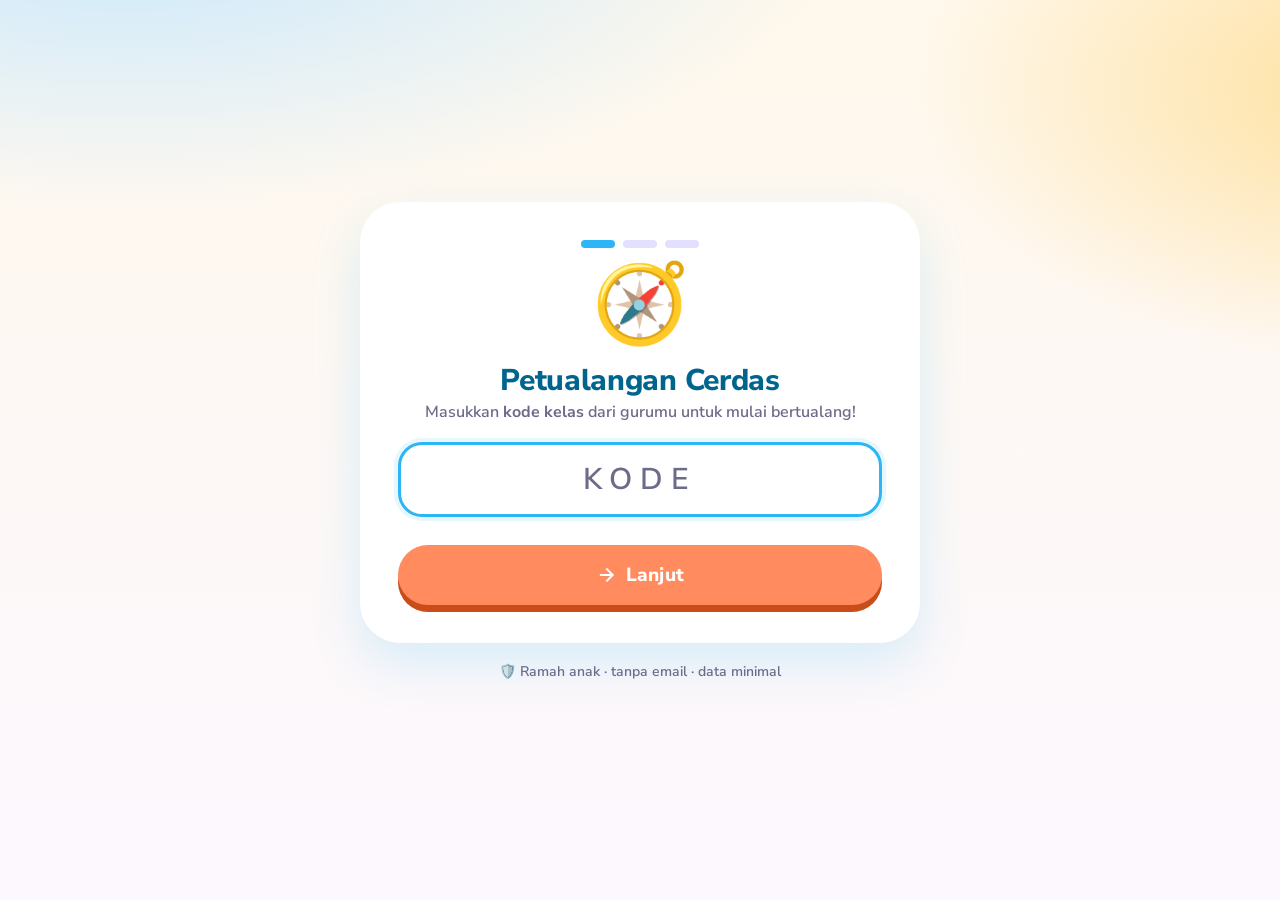
<file: index.html>
<!doctype html>
<html lang="id">
<head>
  <meta charset="utf-8">
  <meta name="viewport" content="width=device-width, initial-scale=1, viewport-fit=cover">
  <meta name="theme-color" content="#FFF8EC">
  <meta name="robots" content="noindex, nofollow">
  <meta name="description" content="Petualangan Cerdas — game edukasi interaktif untuk siswa SD: belajar Matematika dan Bahasa Indonesia sambil mengumpulkan bintang, XP, dan lencana.">
  <title>Petualangan Cerdas — Dunia Belajar Ceria</title>
  <link rel="icon" href="assets/favicon.svg" type="image/svg+xml">
  <link rel="preconnect" href="https://fonts.googleapis.com">
  <link rel="preconnect" href="https://fonts.gstatic.com" crossorigin>
  <link rel="stylesheet" href="https://fonts.googleapis.com/css2?family=Nunito+Sans:opsz,wght@6..12,600;6..12,700;6..12,800;6..12,900&display=swap">
  <link rel="stylesheet" href="https://fonts.googleapis.com/css2?family=Material+Symbols+Outlined:opsz,wght,FILL,GRAD@24,400..600,0..1,0&display=block">
  <link rel="stylesheet" href="css/base.css?v=1.0.0">
  <link rel="stylesheet" href="css/siswa.css?v=1.0.0">
</head>
<body class="app-siswa">
  <a class="sr" href="#utama">Lewati ke konten utama</a>
  <header class="kepala" id="kepala" hidden></header>
  <main id="utama" tabindex="-1">
    <div class="memuat" style="min-height:70vh"><div class="putar"></div></div>
  </main>
  <footer class="kaki" id="kaki" hidden>
    <div class="kaki-isi">
      <div class="flex tengah g10"><div class="logo-ikon" style="width:36px;height:36px;border-radius:12px;box-shadow:none"><span class="ik s20" aria-hidden="true">school</span></div><b id="kakiNama">Petualangan Cerdas</b></div>
      <span>© <span id="kakiTahun"></span> <span id="kakiSekolah"></span> · Belajar seru, raih prestasi cemerlang!</span>
      <span class="flex tengah g16"><span class="flex tengah g4" style="color:var(--sek-ink)"><span class="ik s16" aria-hidden="true">verified</span> Ramah Anak</span><span class="flex tengah g4" style="color:var(--pri-ink)"><span class="ik s16" aria-hidden="true">shield</span> Aman &amp; Terbimbing</span></span>
    </div>
  </footer>
  <nav class="nav-bawah" id="navBawah" aria-label="Menu utama" hidden></nav>
  <div id="arena" class="arena" hidden></div>
  <canvas id="konfeti" aria-hidden="true"></canvas>

  <script src="js/config.js?v=1.0.0"></script>
  <script src="js/core.js?v=1.0.0"></script>
  <script src="js/suara.js?v=1.0.0"></script>
  <script src="js/siswa.js?v=1.0.0"></script>
</body>
</html>
</file>
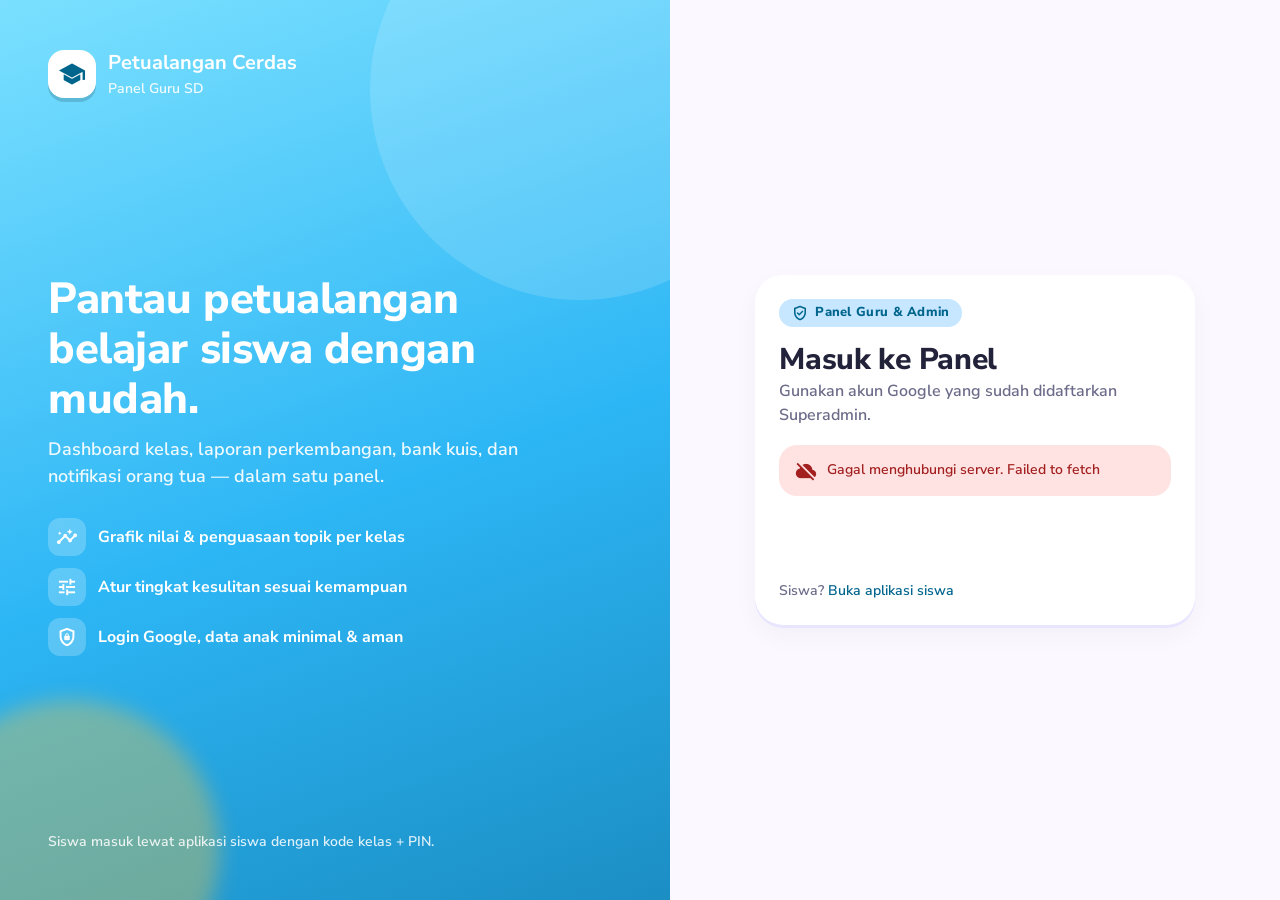
<file: admin.html>
<!doctype html>
<html lang="id">
<head>
  <meta charset="utf-8">
  <meta name="viewport" content="width=device-width, initial-scale=1, viewport-fit=cover">
  <meta name="theme-color" content="#FCF8FF">
  <meta name="robots" content="noindex, nofollow">
  <meta name="referrer" content="strict-origin-when-cross-origin">
  <title>Panel Guru — Petualangan Cerdas</title>
  <link rel="icon" href="assets/favicon.svg" type="image/svg+xml">
  <link rel="preconnect" href="https://fonts.googleapis.com">
  <link rel="preconnect" href="https://fonts.gstatic.com" crossorigin>
  <link rel="stylesheet" href="https://fonts.googleapis.com/css2?family=Nunito+Sans:opsz,wght@6..12,600;6..12,700;6..12,800;6..12,900&display=swap">
  <link rel="stylesheet" href="https://fonts.googleapis.com/css2?family=Material+Symbols+Outlined:opsz,wght,FILL,GRAD@24,400..600,0..1,0&display=block">
  <link rel="stylesheet" href="css/base.css?v=1.0.0">
  <link rel="stylesheet" href="css/admin.css?v=1.0.0">
</head>
<body class="app-admin">
  <a class="sr" href="#isi">Lewati ke konten utama</a>
  <div id="masuk"><div class="memuat" style="min-height:90vh"><div class="putar"></div></div></div>
  <div id="panel" hidden>
    <aside class="adm-sisi" id="sisi" aria-label="Menu panel">
      <div class="adm-merek"><div class="ikon"><span class="ik s28" aria-hidden="true">school</span></div><div><b id="merekNama">Petualangan Cerdas</b><small id="merekPeran">Panel Guru SD</small></div></div>
      <nav class="adm-nav" id="nav"></nav>
      <div class="adm-sisi-bawah">
        <a href="./" target="_blank" rel="noopener"><span class="ik" aria-hidden="true">sports_esports</span>Buka Aplikasi Siswa</a>
        <button type="button" data-aksi="bantuan"><span class="ik" aria-hidden="true">help_center</span>Bantuan &amp; Panduan</button>
        <button type="button" data-aksi="keluar"><span class="ik" aria-hidden="true">logout</span>Keluar</button>
      </div>
    </aside>
    <div class="tirai-sisi" id="tiraiSisi"></div>
    <div class="adm-utama">
      <header class="adm-atas" id="atas">
        <button class="btn hantu btn-ikon btn-menu" type="button" data-aksi="menu" aria-label="Buka menu"><span class="ik" aria-hidden="true">menu</span></button>
        <div class="remah" id="remah"></div>
        <div class="kanan">
          <label class="sr" for="pilihKelas">Kelas</label>
          <select class="isian pilih-kelas" id="pilihKelas"></select>
          <div class="cari-global"><span class="ik s20" aria-hidden="true">search</span><input class="isian" id="cariGlobal" type="search" placeholder="Cari siswa…" aria-label="Cari siswa"></div>
          <button class="profil-adm" type="button" data-aksi="profil" id="profilAdm" aria-haspopup="true"></button>
        </div>
      </header>
      <main class="adm-isi" id="isi" tabindex="-1"></main>
    </div>
  </div>

  <script src="js/config.js?v=1.0.0"></script>
  <script src="js/core.js?v=1.0.0"></script>
  <script src="js/admin.js?v=1.0.0"></script>
  <script src="js/admin-kelas.js?v=1.0.0"></script>
  <script src="js/admin-konten.js?v=1.0.0"></script>
  <script src="js/admin-laporan.js?v=1.0.0"></script>
  <script src="js/admin-notif.js?v=1.0.0"></script>
  <script src="js/admin-sistem.js?v=1.0.0"></script>
</body>
</html>
</file>
<file: css/base.css>
/* =====================================================================
   PETUALANGAN CERDAS — sistem desain dasar (dari DESIGN.md / Google Stitch)
   Taktil & ceria: tombol 3D bertingkat, kartu bantal, Nunito Sans 600–800.
   ===================================================================== */
:root {
  --pri: #2db6f5; --pri-d: #1b8ec4; --pri-ink: #00658d; --pri-deep: #004460; --pri-soft: #c6e7ff; --pri-dim: #81cfff; --pri-tint: #e8f7fe;
  --sek: #fdc73a; --sek-d: #cfa024; --sek-ink: #775a00; --sek-deep: #6f5400; --sek-soft: #ffdf9a; --sek-tint: #fff4d6;
  --ter: #ff8b5e; --ter-d: #c94c1b; --ter-ink: #a73a05; --ter-deep: #742400; --ter-soft: #ffdbcf; --ter-dim: #ffb59a;
  --ok: #4cd964; --ok-d: #2fa846; --ok-ink: #1f7a33; --ok-soft: #e3f9e6;
  --err: #ff5e5e; --err-d: #d64545; --err-ink: #a32020; --err-soft: #ffe3e3;
  --cream: #fff8ec; --bg: #fcf8ff; --card: #ffffff; --lav: #f5f2ff; --lav2: #efecff; --lav3: #e8e5ff; --lav4: #e2dfff;
  --ink: #22223a; --ink2: #4a4a66; --ink3: #6c6c8a; --line: #e4dff5; --shelf: #d3cce5; --outline: #bdc8d1;
  --r-sm: 12px; --r: 16px; --r-md: 24px; --r-lg: 32px; --r-xl: 44px; --r-full: 999px;
  --sh-card: 0 8px 24px rgba(25, 25, 50, .06);
  --sh-glow: 0 12px 32px rgba(45, 182, 245, .22);
  --font: 'Nunito Sans', 'Nunito', system-ui, -apple-system, 'Segoe UI', Roboto, sans-serif;
  --ease-pegas: cubic-bezier(.34, 1.56, .64, 1);
}
*, *::before, *::after { box-sizing: border-box; }
html { -webkit-text-size-adjust: 100%; }
body {
  margin: 0; font-family: var(--font); font-weight: 600; font-size: 16px; line-height: 1.5; color: var(--ink);
  background: var(--bg); -webkit-font-smoothing: antialiased; overscroll-behavior-y: none;
}
img { max-width: 100%; display: block; }
button, input, select, textarea { font: inherit; color: inherit; }
button { cursor: pointer; }
a { color: var(--pri-ink); text-decoration: none; }
a:hover { text-decoration: underline; }
h1, h2, h3, h4 { margin: 0; line-height: 1.25; font-weight: 800; letter-spacing: -.01em; }
p { margin: 0; }
:focus-visible { outline: 3px solid var(--pri); outline-offset: 3px; border-radius: 10px; }
::selection { background: var(--pri-soft); }
[hidden] { display: none !important; }

/* ---------- Ikon (Material Symbols) ---------- */
.ik { font-family: 'Material Symbols Outlined'; font-weight: normal; font-style: normal; font-size: 22px; line-height: 1; letter-spacing: normal; text-transform: none;
  display: inline-block; white-space: nowrap; word-wrap: normal; direction: ltr; -webkit-font-smoothing: antialiased; font-variation-settings: 'FILL' 0, 'wght' 500;
  overflow: hidden; width: 1em; flex: none; vertical-align: middle; }
.ik.isi { font-variation-settings: 'FILL' 1, 'wght' 500; }
.ik.s16 { font-size: 16px; } .ik.s18 { font-size: 18px; } .ik.s20 { font-size: 20px; } .ik.s28 { font-size: 28px; } .ik.s32 { font-size: 32px; } .ik.s40 { font-size: 40px; }

/* ---------- Tipografi ---------- */
.t-xl { font-size: clamp(28px, 4.4vw, 40px); line-height: 1.18; font-weight: 800; }
.t-lg { font-size: clamp(22px, 3.2vw, 30px); line-height: 1.25; font-weight: 800; }
.t-md { font-size: clamp(19px, 2.4vw, 24px); font-weight: 800; }
.t-sm { font-size: 19px; font-weight: 800; }
.lbl { font-size: 13px; font-weight: 800; letter-spacing: .4px; }
.lbl-up { font-size: 12px; font-weight: 800; letter-spacing: .6px; text-transform: uppercase; }
.redup { color: var(--ink3); }
.kecil { font-size: 14px; }
.tebal { font-weight: 800; }
.mono { font-family: ui-monospace, 'SFMono-Regular', Menlo, Consolas, monospace; font-weight: 600; letter-spacing: .5px; }

/* ---------- Tombol 3D taktil ---------- */
.btn {
  --b: var(--pri); --bd: var(--pri-deep); --bt: #fff;
  display: inline-flex; align-items: center; justify-content: center; gap: 8px; min-height: 48px; padding: 0 22px;
  border: 0; border-radius: var(--r-full); background: var(--b); color: var(--bt); font-weight: 800; font-size: 16px; letter-spacing: .3px;
  box-shadow: 0 5px 0 var(--bd); transform: translateY(0); transition: transform .12s ease, box-shadow .12s ease, filter .15s, background .15s;
  user-select: none; -webkit-tap-highlight-color: transparent; text-decoration: none; white-space: nowrap;
}
.btn:hover { filter: brightness(1.04); text-decoration: none; }
.btn:active:not(:disabled) { transform: translateY(4px); box-shadow: 0 1px 0 var(--bd); }
.btn:disabled, .btn[aria-disabled="true"] { opacity: .55; cursor: not-allowed; filter: grayscale(.4); }
.btn.besar { min-height: 60px; padding: 0 30px; font-size: 19px; box-shadow: 0 7px 0 var(--bd); }
.btn.besar:active:not(:disabled) { transform: translateY(5px); box-shadow: 0 2px 0 var(--bd); }
.btn.kecil { min-height: 38px; padding: 0 14px; font-size: 14px; box-shadow: 0 3px 0 var(--bd); }
.btn.kecil:active:not(:disabled) { transform: translateY(2px); box-shadow: 0 1px 0 var(--bd); }
.btn.penuh { width: 100%; }
.btn.oranye { --b: var(--ter); --bd: var(--ter-d); --bt: #fff; }
.btn.biru { --b: var(--pri); --bd: var(--pri-deep); --bt: #fff; }
.btn.biru-tua { --b: var(--pri-ink); --bd: var(--pri-deep); --bt: #fff; }
.btn.kuning { --b: var(--sek-soft); --bd: var(--sek-d); --bt: #3a2a00; }
.btn.kuning-tua { --b: var(--sek); --bd: var(--sek-deep); --bt: #3a2a00; }
.btn.hijau { --b: var(--ok); --bd: var(--ok-d); --bt: #fff; }
.btn.merah { --b: var(--err); --bd: var(--err-d); --bt: #fff; }
.btn.hantu { --b: var(--lav); --bd: var(--shelf); --bt: var(--ink); border: 2px solid var(--line); }
.btn.putih { --b: #fff; --bd: var(--outline); --bt: var(--ink); }
.btn.teks { --b: transparent; --bd: transparent; --bt: var(--pri-ink); box-shadow: none; padding: 0 10px; }
.btn.teks:active { transform: none; box-shadow: none; }
.btn-ikon { width: 44px; height: 44px; min-height: 44px; padding: 0; border-radius: 50%; }
.btn .ik { font-size: 22px; }

/* ---------- Kartu & permukaan ---------- */
.kartu { background: var(--card); border-radius: var(--r-lg); box-shadow: var(--sh-card); padding: 24px; }
.kartu.rapat { padding: 18px; }
.kartu.lav { background: var(--lav); box-shadow: 0 4px 0 var(--lav4); }
.kartu.garis { border: 3px solid var(--line); box-shadow: 0 4px 0 var(--shelf); }
.blok-ikon { width: 48px; height: 48px; border-radius: 16px; display: grid; place-items: center; flex: none; background: var(--sek-soft); color: var(--sek-ink); box-shadow: 0 4px 0 #dcb866; }
.blok-ikon.biru { background: var(--pri-soft); color: var(--pri-ink); box-shadow: 0 4px 0 #98c6e6; }
.blok-ikon.oranye { background: var(--ter-soft); color: var(--ter-ink); box-shadow: 0 4px 0 #e3a58f; }
.blok-ikon.hijau { background: var(--ok-soft); color: var(--ok-ink); box-shadow: 0 4px 0 #a9e2b3; }
.blok-ikon.lav { background: var(--lav2); color: var(--pri-ink); box-shadow: 0 4px 0 var(--lav4); }
.blok-ikon.kecil { width: 40px; height: 40px; border-radius: 14px; }

/* ---------- Pil / chip ---------- */
.pil { display: inline-flex; align-items: center; gap: 6px; padding: 5px 12px; border-radius: var(--r-full); font-size: 13px; font-weight: 800; letter-spacing: .3px; line-height: 1.2; white-space: nowrap; }
.pil .ik { font-size: 18px; }
.pil.kuning { background: var(--sek-soft); color: var(--sek-ink); }
.pil.biru { background: var(--pri-soft); color: var(--pri-ink); }
.pil.oranye { background: var(--ter-soft); color: var(--ter-ink); }
.pil.hijau { background: var(--ok-soft); color: var(--ok-ink); }
.pil.merah { background: var(--err-soft); color: var(--err-ink); }
.pil.lav { background: var(--lav2); color: var(--ink2); }
.pil.putih { background: #fff; color: var(--ink); box-shadow: 0 3px 0 var(--outline); }
.pil.angkat { box-shadow: 0 3px 0 rgba(0, 0, 0, .12); }

/* ---------- Progres kapsul ---------- */
.progres { height: 20px; border-radius: var(--r-full); background: var(--lav3); padding: 4px; overflow: hidden; }
.progres > i { display: block; height: 100%; border-radius: inherit; background: linear-gradient(90deg, #5be374, #36c752); position: relative; width: 0; transition: width .9s var(--ease-pegas); }
.progres > i::after { content: ''; position: absolute; left: 6px; right: 6px; top: 2px; height: 35%; border-radius: inherit; background: rgba(255, 255, 255, .45); }
.progres.tipis { height: 12px; padding: 2px; }
.progres.biru > i { background: var(--pri); } .progres.kuning > i { background: var(--sek); } .progres.oranye > i { background: var(--ter); }

/* ---------- Form ---------- */
.isian { width: 100%; min-height: 52px; border-radius: var(--r); border: 2px solid var(--line); background: #fff; padding: 12px 16px; font-weight: 700; font-size: 16px; transition: border-color .15s, box-shadow .15s; }
.isian::placeholder { color: var(--ink3); font-weight: 600; }
.isian:focus { outline: none; border-color: var(--pri); box-shadow: 0 0 0 4px var(--pri-tint); }
textarea.isian { min-height: 96px; resize: vertical; line-height: 1.5; }
select.isian { appearance: none; background-image: linear-gradient(45deg, transparent 50%, var(--ink3) 50%), linear-gradient(135deg, var(--ink3) 50%, transparent 50%); background-position: calc(100% - 20px) 50%, calc(100% - 14px) 50%; background-size: 6px 6px; background-repeat: no-repeat; padding-right: 40px; }
.medan { display: flex; flex-direction: column; gap: 6px; }
.medan > span { font-size: 14px; font-weight: 800; color: var(--ink2); }
.medan small { color: var(--ink3); font-weight: 600; font-size: 13px; }
.saklar { position: relative; display: inline-flex; align-items: center; gap: 10px; cursor: pointer; font-weight: 800; }
.saklar input { position: absolute; opacity: 0; width: 1px; height: 1px; }
.saklar i { width: 52px; height: 30px; border-radius: 99px; background: var(--outline); position: relative; transition: background .2s; flex: none; }
.saklar i::after { content: ''; position: absolute; top: 3px; left: 3px; width: 24px; height: 24px; border-radius: 50%; background: #fff; box-shadow: 0 2px 4px rgba(0, 0, 0, .2); transition: transform .2s var(--ease-pegas); }
.saklar input:checked + i { background: var(--ok); }
.saklar input:checked + i::after { transform: translateX(22px); }
.saklar input:focus-visible + i { outline: 3px solid var(--pri); outline-offset: 2px; }
.segmen { display: inline-flex; background: var(--lav2); border-radius: var(--r-full); padding: 4px; gap: 4px; flex-wrap: wrap; }
.segmen button { border: 0; background: transparent; border-radius: var(--r-full); padding: 8px 16px; font-weight: 800; font-size: 14px; color: var(--ink2); min-height: 40px; }
.segmen button[aria-pressed="true"] { background: var(--pri); color: #fff; box-shadow: 0 3px 0 var(--pri-deep); }

/* ---------- Toast, modal, memuat ---------- */
.toast-wadah { position: fixed; left: 50%; bottom: 24px; transform: translateX(-50%); z-index: 9999; display: flex; flex-direction: column; gap: 10px; width: min(92vw, 460px); pointer-events: none; }
.toast { pointer-events: auto; display: flex; align-items: flex-start; gap: 10px; padding: 14px 18px; border-radius: 20px; background: var(--ink); color: #fff; font-weight: 700; box-shadow: 0 10px 30px rgba(0, 0, 0, .25); animation: toastMasuk .35s var(--ease-pegas); }
.toast.ok { background: #1d6f31; } .toast.galat { background: #b23434; } .toast.info { background: var(--pri-deep); }
.toast .ik { margin-top: 1px; }
@keyframes toastMasuk { from { transform: translateY(20px) scale(.96); opacity: 0; } }
.tirai { position: fixed; inset: 0; background: rgba(34, 34, 58, .45); z-index: 900; display: grid; place-items: center; padding: 16px; animation: pudar .2s ease; backdrop-filter: blur(3px); }
@keyframes pudar { from { opacity: 0; } }
.modal { background: #fff; border-radius: var(--r-lg); width: min(560px, 100%); max-height: calc(100vh - 32px); overflow: auto; box-shadow: 0 30px 80px rgba(20, 20, 50, .3); animation: muncul .3s var(--ease-pegas); display: flex; flex-direction: column; }
.modal.lebar { width: min(880px, 100%); }
.modal.sangat-lebar { width: min(1100px, 100%); }
@keyframes muncul { from { transform: translateY(24px) scale(.97); opacity: 0; } }
.modal-kepala { display: flex; align-items: center; gap: 12px; padding: 22px 24px 8px; position: sticky; top: 0; background: #fff; z-index: 2; }
.modal-kepala h3 { flex: 1; font-size: 21px; }
.modal-isi { padding: 12px 24px 20px; display: flex; flex-direction: column; gap: 14px; }
.modal-kaki { display: flex; gap: 10px; justify-content: flex-end; padding: 14px 24px 22px; flex-wrap: wrap; position: sticky; bottom: 0; background: linear-gradient(transparent, #fff 30%); }
.memuat { display: grid; place-items: center; padding: 40px; color: var(--ink3); }
.putar { width: 36px; height: 36px; border-radius: 50%; border: 4px solid var(--lav4); border-top-color: var(--pri); animation: putar .8s linear infinite; }
@keyframes putar { to { transform: rotate(360deg); } }
.kerangka { background: linear-gradient(90deg, var(--lav2) 25%, var(--lav) 50%, var(--lav2) 75%); background-size: 200% 100%; animation: kilau 1.4s infinite; border-radius: var(--r); }
@keyframes kilau { to { background-position: -200% 0; } }
.kosong { text-align: center; padding: 36px 16px; color: var(--ink3); display: flex; flex-direction: column; align-items: center; gap: 10px; }
.kosong .emoji { font-size: 48px; }

/* ---------- Utilitas ---------- */
.flex { display: flex; } .kolom { display: flex; flex-direction: column; } .tengah { align-items: center; } .antara { justify-content: space-between; } .bungkus { flex-wrap: wrap; }
.g4 { gap: 4px; } .g6 { gap: 6px; } .g8 { gap: 8px; } .g10 { gap: 10px; } .g12 { gap: 12px; } .g16 { gap: 16px; } .g20 { gap: 20px; } .g24 { gap: 24px; }
.isi1 { flex: 1; min-width: 0; }
.potong { overflow: hidden; text-overflow: ellipsis; white-space: nowrap; }
.sr { position: absolute; width: 1px; height: 1px; padding: 0; margin: -1px; overflow: hidden; clip: rect(0, 0, 0, 0); border: 0; }
.kanan { text-align: right; } .ctr { text-align: center; }
.goyang { animation: goyang .45s; }
@keyframes goyang { 20%, 60% { transform: translateX(-8px); } 40%, 80% { transform: translateX(8px); } }
.lompat { animation: lompat .5s var(--ease-pegas); }
@keyframes lompat { 0% { transform: scale(.6); opacity: 0; } 100% { transform: scale(1); opacity: 1; } }
.konfig-galat { max-width: 520px; margin: 12vh auto; text-align: center; padding: 32px; }

@media (prefers-reduced-motion: reduce) {
  *, *::before, *::after { animation-duration: .01ms !important; animation-iteration-count: 1 !important; transition-duration: .01ms !important; }
}
</file>
<file: css/siswa.css>
/* =====================================================================
   siswa.css — aplikasi siswa (Beranda, Peta Misi, Tantangan Kuis,
   Lencana & Peringkat, Rapor Petualang, layar masuk, arena kuis)
   ===================================================================== */
body.app-siswa { background: var(--bg); min-height: 100vh; }
.wadah { max-width: 1440px; margin: 0 auto; padding: 24px; }
@media (max-width: 640px) { .wadah { padding: 16px; } }

/* ---------- Kepala (header) ---------- */
.kepala { position: sticky; top: 0; z-index: 60; background: rgba(255, 248, 236, .95); backdrop-filter: blur(10px); box-shadow: 0 4px 16px rgba(25, 25, 50, .06); }
.kepala-isi { max-width: 1440px; margin: 0 auto; height: 76px; padding: 0 24px; display: flex; align-items: center; gap: 16px; }
.logo { display: flex; align-items: center; gap: 12px; text-decoration: none !important; flex: none; }
.logo-ikon { width: 48px; height: 48px; border-radius: 16px; background: var(--sek); color: var(--sek-deep); display: grid; place-items: center; box-shadow: 0 4px 0 var(--sek-d); }
.logo-ikon .ik { font-size: 28px; }
.logo-teks b { display: block; font-size: 20px; font-weight: 800; color: var(--pri-ink); line-height: 1.1; }
.logo-teks small { display: block; font-size: 11px; font-weight: 800; letter-spacing: .8px; color: var(--sek-ink); text-transform: uppercase; }
.nav-atas { display: none; margin: 0 auto; gap: 4px; padding: 6px; background: var(--lav2); border-radius: var(--r-full); box-shadow: inset 0 2px 4px rgba(0, 0, 0, .04); }
.nav-atas a { padding: 9px 16px; border-radius: var(--r-full); font-weight: 800; font-size: 15px; color: var(--ink2); white-space: nowrap; text-decoration: none; transition: background .15s, color .15s; }
.nav-atas a:hover { background: var(--lav3); color: var(--ink); }
.nav-atas a[aria-current="page"] { background: var(--pri); color: #fff; box-shadow: 0 3px 0 var(--pri-deep); }
@media (min-width: 1200px) { .nav-atas { display: flex; } }
.nav-atas .pdk { display: none; }
@media (max-width: 1499px) { .nav-atas .pjg, .pil-stat.lv { display: none; } .nav-atas .pdk { display: inline; } }
@media (max-width: 1359px) { .profil-tombol .nama, .logo-teks small { display: none; } }
.stat-kepala { display: flex; align-items: center; gap: 10px; margin-left: auto; }
.nav-atas + .stat-kepala { margin-left: 0; }
.pil-stat { display: inline-flex; align-items: center; gap: 6px; padding: 7px 14px; border-radius: var(--r-full); font-weight: 800; font-size: 15px; }
.pil-stat.bintang { background: var(--sek-soft); color: #3d2d00; box-shadow: 0 3px 0 #dcb866; }
.pil-stat.bintang .ik { color: var(--sek-ink); }
.pil-stat.xp { background: var(--ter-soft); color: var(--ter-deep); box-shadow: 0 3px 0 #d59682; }
.pil-stat.xp .ik { color: var(--ter-ink); }
.pil-stat.lv { background: var(--pri-soft); color: var(--pri-deep); box-shadow: 0 3px 0 #98c6e6; font-size: 13px; }
.pil-stat.api { background: #fff; color: var(--ter-ink); box-shadow: 0 3px 0 var(--outline); }
.profil-tombol { display: flex; align-items: center; gap: 8px; padding: 5px 12px 5px 5px; border-radius: var(--r-full); background: #fff; border: 0; box-shadow: 0 3px 0 var(--outline); font-weight: 800; }
.avatar { width: 36px; height: 36px; border-radius: 50%; display: grid; place-items: center; font-size: 22px; background: var(--pri-soft); flex: none; overflow: hidden; }
.avatar img { width: 100%; height: 100%; object-fit: cover; }
.menu-profil { position: absolute; right: 24px; top: 72px; width: 240px; background: #fff; border-radius: 22px; box-shadow: 0 16px 40px rgba(25, 25, 50, .16); padding: 8px; z-index: 70; animation: muncul .2s var(--ease-pegas); }
.menu-profil .kepala-menu { padding: 10px 12px 12px; border-bottom: 2px solid var(--lav2); margin-bottom: 6px; }
.menu-profil button { width: 100%; display: flex; align-items: center; gap: 10px; padding: 12px; border: 0; background: none; border-radius: 14px; font-weight: 800; text-align: left; color: var(--ink2); }
.menu-profil button:hover { background: var(--lav); color: var(--ink); }
.menu-profil button.bahaya { color: var(--ter-ink); }
@media (max-width: 760px) {
  .kepala-isi { height: 64px; padding: 0 14px; gap: 10px; }
  .logo-teks small, .pil-stat.xp, .pil-stat.lv, .profil-tombol .nama { display: none; }
  .logo-ikon { width: 42px; height: 42px; }
  .logo-teks b { font-size: 17px; }
  .pil-stat { padding: 6px 11px; font-size: 14px; }
  .profil-tombol { padding: 4px; }
  .menu-profil { right: 12px; top: 62px; }
}
@media (max-width: 380px) { .logo-teks { display: none; } }

/* ---------- Navigasi bawah (HP/tablet) ---------- */
.nav-bawah { position: fixed; left: 0; right: 0; bottom: 0; z-index: 60; background: #fff; box-shadow: 0 -6px 24px rgba(25, 25, 50, .08); display: flex; padding: 6px 6px calc(6px + env(safe-area-inset-bottom)); }
.nav-bawah a { flex: 1; display: flex; flex-direction: column; align-items: center; gap: 2px; padding: 6px 2px; border-radius: 16px; font-size: 11.5px; font-weight: 800; color: var(--ink3); text-decoration: none !important; min-height: 56px; justify-content: center; }
.nav-bawah a .ik { font-size: 26px; }
.nav-bawah a[aria-current="page"] { color: var(--pri-ink); background: var(--pri-tint); }
.nav-bawah a[aria-current="page"] .ik { font-variation-settings: 'FILL' 1, 'wght' 600; }
body.app-siswa.ada-nav { padding-bottom: 84px; }
@media (min-width: 1200px) { .nav-bawah { display: none; } body.app-siswa.ada-nav { padding-bottom: 0; } }

/* ---------- Kaki ---------- */
.kaki { background: var(--cream); margin-top: 40px; }
.kaki-isi { max-width: 1440px; margin: 0 auto; padding: 26px 24px; display: flex; align-items: center; justify-content: space-between; gap: 16px; flex-wrap: wrap; color: var(--ink3); font-size: 14px; }
.kaki-isi b { color: var(--pri-ink); font-size: 18px; }

/* ---------- Tata letak beranda ---------- */
.grid-2 { display: grid; grid-template-columns: 1fr; gap: 28px; align-items: start; }
@media (min-width: 1200px) { .grid-2 { grid-template-columns: minmax(0, 2fr) minmax(320px, 1fr); } }
.kol { display: flex; flex-direction: column; gap: 28px; min-width: 0; }
.judul-blok { display: flex; align-items: center; justify-content: space-between; gap: 12px; flex-wrap: wrap; }
.judul-blok .kiri { display: flex; align-items: center; gap: 12px; }

/* ---------- Hero ---------- */
.hero { position: relative; overflow: hidden; border-radius: var(--r-xl); padding: clamp(24px, 4vw, 40px); background: linear-gradient(135deg, #2db6f5 0%, #48c7ff 55%, #7be0ff 100%); box-shadow: var(--sh-glow); color: #fff; }
.hero::before { content: ''; position: absolute; width: 220px; height: 220px; border-radius: 50%; background: rgba(255, 255, 255, .22); filter: blur(18px); top: -60px; right: -40px; }
.hero::after { content: ''; position: absolute; width: 160px; height: 70px; border-radius: 50%; background: rgba(255, 255, 255, .3); filter: blur(10px); bottom: 10px; left: 35%; }
.hero-isi { position: relative; z-index: 1; display: flex; gap: 24px; align-items: center; }
.hero-teks { flex: 1; display: flex; flex-direction: column; gap: 16px; min-width: 0; }
.hero h1 { color: #fff; text-shadow: 0 2px 4px rgba(0, 68, 96, .25); }
.hero p.sub { font-size: 18px; color: rgba(255, 255, 255, .96); }
.hero p.sub b { color: var(--sek-soft); }
.chip-api { display: inline-flex; align-items: center; gap: 8px; align-self: flex-start; background: rgba(255, 255, 255, .92); color: var(--ink); padding: 7px 16px; border-radius: var(--r-full); font-weight: 800; font-size: 14px; }
.chip-api .ik { color: var(--ter); }
.kotak-progres { background: rgba(255, 255, 255, .96); border-radius: 26px; padding: 16px; color: var(--ink); box-shadow: 0 6px 0 #98c6e6; }
.kotak-progres .baris { display: flex; justify-content: space-between; gap: 8px; font-weight: 800; font-size: 15px; margin-bottom: 8px; flex-wrap: wrap; }
.kotak-progres .baris span:first-child { color: var(--pri-ink); display: flex; align-items: center; gap: 6px; }
.kotak-progres .baris span:last-child { color: var(--ter-ink); }
.karakter-hero { flex: none; display: flex; flex-direction: column; align-items: center; }
.karakter-bulat { width: clamp(150px, 20vw, 230px); aspect-ratio: 1; border-radius: 50%; background: radial-gradient(circle at 50% 40%, #fff6d6 0%, rgba(255, 223, 154, .55) 45%, rgba(255, 223, 154, 0) 70%); display: grid; place-items: center; font-size: clamp(88px, 12vw, 140px); line-height: 1; filter: drop-shadow(0 12px 16px rgba(0, 68, 96, .3)); animation: melayang 4s ease-in-out infinite; }
.karakter-bulat img { width: 80%; height: 80%; object-fit: contain; }
@keyframes melayang { 50% { transform: translateY(-8px); } }
.label-karakter { margin-top: -10px; background: #fff; color: var(--ink); padding: 6px 16px; border-radius: var(--r-full); box-shadow: 0 4px 0 var(--outline); font-weight: 800; font-size: 13px; display: flex; align-items: center; gap: 6px; position: relative; z-index: 2; }
.label-karakter i { width: 10px; height: 10px; border-radius: 50%; background: #36c752; animation: denyut 1.6s infinite; }
@keyframes denyut { 50% { opacity: .4; } }
@media (max-width: 760px) {
  .hero-isi { flex-direction: column-reverse; text-align: left; }
  .karakter-bulat { width: 130px; font-size: 84px; }
  .hero .btn.besar { width: 100%; white-space: normal; text-align: center; min-height: 60px; height: auto; padding: 12px 20px; line-height: 1.2; }
}

/* ---------- Misi harian ---------- */
.misi-grid { display: grid; grid-template-columns: repeat(3, 1fr); gap: 16px; }
@media (max-width: 900px) { .misi-grid { grid-template-columns: 1fr; } }
.misi-kartu { background: var(--lav); border-radius: var(--r-lg); padding: 18px; display: flex; flex-direction: column; gap: 12px; box-shadow: 0 4px 0 var(--lav4); }
.misi-kartu .atas { display: flex; justify-content: space-between; align-items: flex-start; gap: 8px; }
.misi-kartu .ikon-bulat { width: 42px; height: 42px; border-radius: 50%; display: grid; place-items: center; background: #fff; box-shadow: 0 2px 6px rgba(0, 0, 0, .06); }
.misi-kartu.selesai .ikon-bulat { background: var(--ok-soft); color: var(--ok-ink); }
.misi-kartu h3 { font-size: 18px; }
.misi-kartu .bawah { display: flex; justify-content: space-between; align-items: center; font-size: 13px; font-weight: 800; }
.xp-chip { color: var(--ter-ink); display: inline-flex; align-items: center; gap: 4px; }
.peti { display: flex; align-items: center; gap: 14px; padding: 16px; border-radius: var(--r-lg); background: var(--lav3); flex-wrap: wrap; }
.peti .isi1 { min-width: 200px; }
.peti.siap { background: linear-gradient(120deg, var(--sek-soft), #fff1c4); box-shadow: 0 0 0 3px var(--sek) inset; }
.peti.siap .blok-ikon { animation: goyangPeti 1.6s infinite; }
@keyframes goyangPeti { 0%, 100% { transform: rotate(0); } 10% { transform: rotate(-8deg); } 20% { transform: rotate(8deg); } 30% { transform: rotate(0); } }

/* ---------- Dunia (kartu pulau) ---------- */
.grid-dunia { display: grid; grid-template-columns: repeat(auto-fill, minmax(230px, 1fr)); gap: 22px; }
.kartu-dunia { background: #fff; border-radius: var(--r-xl); padding: 18px; display: flex; flex-direction: column; gap: 14px; box-shadow: 0 8px 20px rgba(25, 25, 50, .06); transition: transform .3s var(--ease-pegas), box-shadow .3s; }
.kartu-dunia:hover { transform: translateY(-6px); box-shadow: 0 16px 28px rgba(45, 182, 245, .2); }
.kartu-dunia.kunci { background: var(--lav); opacity: .88; }
.kartu-dunia.kunci:hover { transform: none; box-shadow: 0 8px 20px rgba(25, 25, 50, .06); }
.ilus-wadah { position: relative; border-radius: var(--r-lg); overflow: hidden; aspect-ratio: 16/10; background: var(--pri-soft); }
.ilus-wadah svg, .ilus-wadah img { width: 100%; height: 100%; display: block; object-fit: cover; transition: transform .5s; }
.kartu-dunia:hover .ilus-wadah svg, .kartu-dunia:hover .ilus-wadah img { transform: scale(1.05); }
.kartu-dunia.kunci .ilus-wadah svg, .kartu-dunia.kunci .ilus-wadah img { filter: grayscale(1) contrast(.8) brightness(1.05); }
.ilus-wadah .pil { position: absolute; top: 10px; left: 10px; background: rgba(255, 255, 255, .92); color: var(--pri-ink); }
.lapis-kunci { position: absolute; inset: 0; display: flex; flex-direction: column; align-items: center; justify-content: center; gap: 8px; background: rgba(46, 46, 72, .18); backdrop-filter: blur(2px); }
.lapis-kunci .gembok { width: 48px; height: 48px; border-radius: 50%; display: grid; place-items: center; background: var(--sek); color: var(--sek-deep); box-shadow: 0 4px 0 var(--sek-d); }
.meta-dunia { display: flex; justify-content: space-between; align-items: center; gap: 8px; }
.meta-dunia .lbl-up { color: var(--sek-ink); }
.bintang-teks { display: inline-flex; align-items: center; gap: 4px; font-weight: 800; font-size: 14px; white-space: nowrap; flex: none; }
.bintang-teks .ik { color: var(--sek); }
.kartu-dunia h3 { font-size: 21px; }
.kartu-dunia p { font-size: 14px; color: var(--ink2); }

/* ---------- Samping: sahabat, lencana, catatan ---------- */
.baris-sahabat { display: flex; align-items: center; gap: 12px; padding: 12px; border-radius: 20px; background: var(--lav); }
.baris-sahabat.saya { background: rgba(198, 231, 255, .55); box-shadow: 0 3px 0 #98c6e6; }
.nomor { width: 32px; height: 32px; border-radius: 50%; display: grid; place-items: center; font-weight: 800; background: var(--lav4); color: var(--ink2); flex: none; }
.nomor.n1 { background: var(--sek-soft); color: var(--sek-ink); } .nomor.n2 { background: #e6edf3; color: #46576a; } .nomor.n3 { background: #ffe1cf; color: #8a4b1f; }
.baris-sahabat.saya .nomor { background: var(--pri-ink); color: #fff; }
.baris-sahabat .xp { text-align: right; font-weight: 800; color: var(--pri-ink); }
.baris-sahabat .xp small { display: block; color: var(--ink3); font-size: 12px; }
.kamu { background: var(--pri-ink); color: #fff; font-size: 10px; padding: 2px 8px; border-radius: 99px; margin-left: 6px; vertical-align: middle; }
.semangat { padding: 12px; border-radius: 18px; background: var(--lav2); color: var(--pri-ink); font-weight: 800; font-size: 13px; text-align: center; display: flex; align-items: center; justify-content: center; gap: 6px; }
.lencana-sorot { display: flex; gap: 14px; align-items: center; background: #fff; border-radius: 24px; padding: 16px; box-shadow: 0 4px 0 var(--outline); }
.medali { width: 64px; height: 64px; border-radius: 20px; display: grid; place-items: center; flex: none; position: relative; }
.medali .ik { font-size: 36px; }
.gelembung { position: relative; background: var(--lav2); border-radius: 22px; padding: 16px; font-style: italic; }
.gelembung::before { content: ''; position: absolute; top: -8px; left: 26px; width: 16px; height: 16px; background: inherit; transform: rotate(45deg); }
.guru-ava { width: 48px; height: 48px; border-radius: 50%; background: var(--pri-soft); display: grid; place-items: center; font-size: 26px; flex: none; }
.btn-suka { display: inline-flex; align-items: center; gap: 4px; border: 0; background: none; font-weight: 800; font-size: 13px; color: var(--ink3); padding: 6px 8px; border-radius: 12px; }
.btn-suka[aria-pressed="true"] { color: var(--ter); }
.btn-suka[aria-pressed="true"] .ik { font-variation-settings: 'FILL' 1; }
.catatan-misi { border: 3px dashed var(--pri-dim); background: var(--pri-tint); font-style: normal; }

/* ---------- Peta misi ---------- */
.peta-kepala { position: relative; overflow: hidden; }
.peta-kepala::after { content: ''; position: absolute; right: -60px; top: -60px; width: 260px; height: 260px; border-radius: 50%; background: var(--sek-soft); opacity: .45; filter: blur(40px); pointer-events: none; }
.peta-kepala > * { position: relative; z-index: 1; }
.tab-filter { display: inline-flex; flex-wrap: wrap; gap: 6px; padding: 6px; background: var(--lav2); border-radius: var(--r-full); }
.tab-filter button { border: 0; background: transparent; padding: 9px 18px; border-radius: var(--r-full); font-weight: 800; color: var(--ink2); min-height: 42px; }
.tab-filter button[aria-pressed="true"] { background: var(--pri); color: #fff; box-shadow: 0 4px 0 var(--pri-deep); }
.kanvas-peta { position: relative; border-radius: var(--r-xl); padding: clamp(18px, 3vw, 32px); background: linear-gradient(180deg, #e6f4ff 0%, #d6effd 45%, #e4e7ff 100%); overflow: hidden; box-shadow: 0 12px 32px rgba(45, 182, 245, .12); }
.kanvas-peta .awan { position: absolute; background: rgba(255, 255, 255, .8); border-radius: 50%; filter: blur(8px); pointer-events: none; }
.kanvas-peta .pelangi { position: absolute; width: 520px; height: 520px; top: -120px; right: 18%; border-radius: 50%; opacity: .28; pointer-events: none; background: radial-gradient(circle, transparent 62%, #ff8b5e 64%, #fdc73a 66%, #2db6f5 68%, transparent 70%); }
.kanvas-peta svg.jalur { position: absolute; inset: 0; width: 100%; height: 100%; pointer-events: none; }
.pulau-list { position: relative; z-index: 1; display: flex; flex-direction: column; gap: 34px; }
.pulau { width: 100%; max-width: 470px; background: #fff; border-radius: var(--r-lg); padding: 18px; box-shadow: 0 8px 0 #d9d7f9; transition: transform .25s var(--ease-pegas), box-shadow .25s; }
.pulau:nth-child(even) { align-self: flex-end; }
.pulau:hover { transform: translateY(-4px); box-shadow: 0 12px 0 #c6e7ff; }
.pulau .atas { display: flex; gap: 14px; align-items: flex-start; }
.pulau .gambar { width: 108px; flex: none; border-radius: 20px; overflow: hidden; aspect-ratio: 1; position: relative; box-shadow: 0 4px 0 var(--pri-dim); }
.pulau .gambar svg, .pulau .gambar img { width: 100%; height: 100%; object-fit: cover; }
.pulau .zona { position: absolute; top: 6px; left: 6px; background: var(--sek); color: var(--sek-deep); font-size: 11px; font-weight: 800; padding: 2px 8px; border-radius: 99px; }
.tangga { display: grid; grid-template-columns: repeat(3, 1fr); gap: 8px; margin-top: 14px; padding: 10px; border-radius: 22px; background: var(--lav); }
.anak-tangga { display: flex; flex-direction: column; align-items: center; gap: 2px; padding: 8px 4px; border-radius: 16px; background: #fff; box-shadow: 0 2px 0 var(--outline); font-size: 12px; font-weight: 800; text-align: center; border: 0; min-height: 70px; justify-content: center; }
.anak-tangga.aktif { background: var(--pri-soft); box-shadow: 0 2px 0 var(--pri-dim); color: var(--pri-deep); }
.anak-tangga.kunci { background: var(--lav2); box-shadow: none; color: var(--outline); cursor: not-allowed; }
.anak-tangga .bintang3 { color: var(--sek); letter-spacing: -1px; font-size: 13px; }
.pulau-kunci-grid { display: grid; grid-template-columns: repeat(auto-fill, minmax(260px, 1fr)); gap: 16px; }
.pulau-kecil { display: flex; align-items: center; gap: 14px; background: rgba(255, 255, 255, .82); border-radius: var(--r-lg); padding: 14px; box-shadow: 0 4px 0 var(--outline); }
.pulau-kecil .gambar { width: 76px; height: 76px; border-radius: 18px; overflow: hidden; position: relative; flex: none; }
.pulau-kecil .gambar svg { width: 100%; height: 100%; filter: grayscale(1) opacity(.55); }
.pulau-kecil .gambar .gembok { position: absolute; inset: 0; margin: auto; width: 38px; height: 38px; border-radius: 50%; display: grid; place-items: center; background: var(--sek); color: var(--sek-deep); }
.pulau-kecil h3 { font-size: 17px; color: var(--ink3); }
.status-peta { display: flex; justify-content: space-between; flex-wrap: wrap; gap: 8px; padding: 12px 14px; border-radius: 18px; background: rgba(255, 255, 255, .65); font-size: 13px; font-weight: 800; color: var(--ink3); position: relative; z-index: 1; margin-top: 26px; }
.titik-hidup { width: 10px; height: 10px; border-radius: 50%; background: var(--pri); display: inline-block; animation: denyut 1.4s infinite; }
.maskot { display: flex; gap: 14px; align-items: flex-start; }
.maskot .wajah { width: 64px; height: 64px; border-radius: 20px; background: var(--sek); display: grid; place-items: center; font-size: 40px; box-shadow: 0 4px 0 var(--sek-d); flex: none; position: relative; }
.maskot .wajah .lampu { position: absolute; right: -6px; bottom: -6px; width: 26px; height: 26px; border-radius: 50%; background: var(--ter); color: #fff; display: grid; place-items: center; }
.maskot .wajah .lampu .ik { font-size: 15px; }
.ubin { background: var(--lav2); border-radius: 22px; padding: 14px; box-shadow: 0 3px 0 var(--lav4); display: flex; flex-direction: column; gap: 6px; }
.ubin b { font-size: clamp(26px, 3vw, 32px); line-height: 1; }
.ubin-grid { display: grid; grid-template-columns: repeat(2, 1fr); gap: 12px; }
.quest { display: flex; align-items: center; gap: 12px; padding: 12px; border-radius: 20px; background: #fff; box-shadow: 0 2px 0 var(--outline); }
.quest .kotak { width: 34px; height: 34px; border-radius: 12px; display: grid; place-items: center; background: var(--lav2); color: var(--ink3); flex: none; }
.quest.selesai .kotak { background: var(--sek-soft); color: var(--sek-ink); }

/* ---------- Pemilih kuis ---------- */
.pilih-level { display: grid; grid-template-columns: repeat(auto-fit, minmax(240px, 1fr)); gap: 20px; }
.kartu-level { background: #fff; border-radius: var(--r-xl); padding: 22px; display: flex; flex-direction: column; gap: 12px; box-shadow: 0 8px 0 var(--lav4); border: 3px solid transparent; }
.kartu-level.kunci { background: var(--lav); box-shadow: none; }
.kartu-level .bintang-besar { font-size: 30px; letter-spacing: 2px; }
.kartu-level .bintang-besar .ik { font-size: 32px; color: var(--lav4); }
.kartu-level .bintang-besar .ik.isi { color: var(--sek); }
.lencana-level { width: 64px; height: 64px; border-radius: 22px; display: grid; place-items: center; font-size: 32px; }
.lv-Mudah { background: var(--ok-soft); color: var(--ok-ink); } .lv-Sedang { background: var(--pri-soft); color: var(--pri-ink); } .lv-Sulit { background: var(--ter-soft); color: var(--ter-ink); }

/* ---------- Arena kuis (layar penuh) ---------- */
.arena { position: fixed; inset: 0; z-index: 200; background: linear-gradient(180deg, #fff8ec 0%, #fcf8ff 40%); display: flex; flex-direction: column; overflow-y: auto; }
.arena-atas { position: sticky; top: 0; z-index: 2; display: flex; align-items: center; gap: 14px; padding: 14px clamp(14px, 4vw, 32px); background: rgba(255, 248, 236, .95); backdrop-filter: blur(8px); }
.arena-atas .progres { flex: 1; height: 22px; }
.nyawa { display: flex; align-items: center; gap: 4px; padding: 6px 12px; border-radius: 99px; background: #fff; box-shadow: 0 3px 0 var(--outline); font-weight: 800; }
.nyawa .ik { color: var(--err); font-size: 24px; }
.nyawa .ik.hilang { color: var(--lav4); }
.nyawa .ik.pecah { animation: pecah .6s; }
@keyframes pecah { 30% { transform: scale(1.4) rotate(-12deg); } 100% { transform: scale(1); } }
.arena-isi { flex: 1; width: 100%; max-width: 860px; margin: 0 auto; padding: clamp(14px, 3vw, 28px) clamp(14px, 4vw, 32px) 160px; display: flex; flex-direction: column; gap: 20px; }
.kartu-soal { background: #fff; border-radius: var(--r-xl); padding: clamp(20px, 4vw, 34px); box-shadow: 0 8px 0 var(--lav4); border: 3px solid var(--line); display: flex; flex-direction: column; gap: 14px; animation: lompat .45s var(--ease-pegas); }
.kartu-soal .tanya { font-size: clamp(21px, 3.2vw, 28px); font-weight: 800; line-height: 1.35; white-space: pre-line; word-break: break-word; }
.gambar-soal { align-self: center; max-width: 100%; border-radius: var(--r-md); }
.gambar-soal.emoji { font-size: clamp(54px, 10vw, 84px); line-height: 1.2; text-align: center; letter-spacing: 4px; word-break: break-all; }
.gambar-soal img { max-height: 240px; border-radius: 20px; margin: 0 auto; }
.pilihan-grid { display: grid; grid-template-columns: 1fr; gap: 14px; }
@media (min-width: 620px) { .pilihan-grid { grid-template-columns: 1fr 1fr; } }
.pilihan { display: flex; align-items: center; gap: 14px; text-align: left; padding: 16px 18px; min-height: 72px; border-radius: var(--r-md); background: #fff; border: 3px solid var(--line); box-shadow: 0 5px 0 var(--shelf); font-size: clamp(17px, 2.4vw, 20px); font-weight: 800; transition: transform .1s, box-shadow .1s, border-color .15s, background .15s; word-break: break-word; }
.pilihan:hover:not(:disabled) { border-color: var(--pri-dim); }
.pilihan:active:not(:disabled) { transform: translateY(4px); box-shadow: 0 1px 0 var(--shelf); }
.pilihan .huruf { width: 38px; height: 38px; border-radius: 12px; display: grid; place-items: center; background: var(--lav2); color: var(--pri-ink); flex: none; font-size: 16px; }
.pilihan.dipilih { border-color: var(--pri); background: var(--pri-tint); }
.pilihan.benar { border-color: var(--ok-d); background: var(--ok); color: #fff; box-shadow: 0 5px 0 var(--ok-d); }
.pilihan.benar .huruf { background: rgba(255, 255, 255, .3); color: #fff; }
.pilihan.salah { border-color: var(--err); background: var(--err-soft); color: var(--err-ink); animation: goyang .45s; }
.pilihan:disabled { cursor: default; }
.pilihan.redup { opacity: .5; }
.pasangan { display: grid; grid-template-columns: 1fr 1fr; gap: 12px; }
.pasangan .kol-pas { display: flex; flex-direction: column; gap: 12px; }
.item-pas { min-height: 64px; padding: 12px 14px; border-radius: 20px; border: 3px solid var(--line); background: #fff; box-shadow: 0 4px 0 var(--shelf); font-weight: 800; font-size: clamp(15px, 2.2vw, 18px); text-align: center; position: relative; word-break: break-word; }
.item-pas.pilih { border-color: var(--pri); background: var(--pri-tint); }
.item-pas[data-pasang] { color: #fff; border-color: transparent; }
.item-pas[data-pasang="0"] { background: #8b7cf6; box-shadow: 0 4px 0 #5b4cc4; } .item-pas[data-pasang="1"] { background: #22c3b5; box-shadow: 0 4px 0 #0e7a71; }
.item-pas[data-pasang="2"] { background: #ff8b5e; box-shadow: 0 4px 0 #c94c1b; } .item-pas[data-pasang="3"] { background: #2db6f5; box-shadow: 0 4px 0 #1b8ec4; }
.item-pas[data-pasang="4"] { background: #f4b400; box-shadow: 0 4px 0 #a37800; } .item-pas[data-pasang="5"] { background: #ff5e7a; box-shadow: 0 4px 0 #a3203b; }
.item-pas .tanda { position: absolute; top: -10px; right: -10px; width: 28px; height: 28px; border-radius: 50%; display: grid; place-items: center; background: #fff; box-shadow: 0 2px 6px rgba(0, 0, 0, .15); }
.item-pas .tanda.ok { color: var(--ok-d); } .item-pas .tanda.no { color: var(--err); }
.lembar-umpan { position: fixed; left: 0; right: 0; bottom: 0; z-index: 5; padding: 18px clamp(14px, 4vw, 32px) calc(18px + env(safe-area-inset-bottom)); border-radius: 32px 32px 0 0; box-shadow: 0 -12px 30px rgba(0, 0, 0, .12); animation: naik .35s var(--ease-pegas); }
@keyframes naik { from { transform: translateY(100%); } }
.lembar-umpan .isi { max-width: 860px; margin: 0 auto; display: flex; gap: 16px; align-items: center; flex-wrap: wrap; }
.lembar-umpan.benar { background: #e3f9e6; color: #145c25; }
.lembar-umpan.salah { background: #ffe9e1; color: #7d2a08; }
.lembar-umpan .judul { font-size: 22px; font-weight: 800; display: flex; align-items: center; gap: 8px; }
.lembar-umpan .ik.besar { font-size: 34px; }
.lembar-umpan .jelas { font-size: 16px; }
.lembar-umpan .btn { margin-left: auto; }
@media (max-width: 620px) { .lembar-umpan .btn { width: 100%; margin-left: 0; } }
.aksi-bawah { position: fixed; left: 0; right: 0; bottom: 0; padding: 16px clamp(14px, 4vw, 32px) calc(16px + env(safe-area-inset-bottom)); background: linear-gradient(transparent, #fcf8ff 35%); z-index: 4; }
.aksi-bawah .isi { max-width: 860px; margin: 0 auto; display: flex; justify-content: flex-end; }
@media (max-width: 620px) { .aksi-bawah .btn { width: 100%; } }

/* ---------- Hasil kuis ---------- */
.hasil { max-width: 640px; margin: 0 auto; text-align: center; display: flex; flex-direction: column; gap: 18px; padding: 24px 16px 60px; }
.bintang-hasil { display: flex; justify-content: center; gap: 10px; margin-top: 10px; }
.bintang-hasil .ik { font-size: 78px; color: var(--lav4); font-variation-settings: 'FILL' 1; transform: scale(.4); opacity: .3; transition: transform .5s var(--ease-pegas), opacity .3s, color .3s; }
.bintang-hasil .ik:nth-child(2) { font-size: 96px; margin-top: -14px; }
.bintang-hasil .ik.nyala { color: var(--sek); transform: scale(1); opacity: 1; filter: drop-shadow(0 6px 10px rgba(253, 199, 58, .5)); }
.rincian-xp { display: grid; grid-template-columns: repeat(auto-fit, minmax(120px, 1fr)); gap: 12px; }
.kartu-baru { display: flex; align-items: center; gap: 14px; text-align: left; padding: 14px; border-radius: 24px; background: #fff; box-shadow: 0 4px 0 var(--outline); animation: lompat .6s var(--ease-pegas) both; }
.naik-level { background: linear-gradient(120deg, #2db6f5, #8b7cf6); color: #fff; border-radius: 28px; padding: 18px; box-shadow: 0 8px 0 #3b2c99; }
#konfeti { position: fixed; inset: 0; pointer-events: none; z-index: 400; }

/* ---------- Lencana & peringkat ---------- */
.grid-lencana { display: grid; grid-template-columns: repeat(auto-fill, minmax(170px, 1fr)); gap: 16px; }
.kartu-lencana { background: #fff; border-radius: var(--r-lg); padding: 18px 14px; text-align: center; display: flex; flex-direction: column; align-items: center; gap: 8px; box-shadow: 0 6px 0 var(--lav4); }
.kartu-lencana.kunci { background: var(--lav); box-shadow: none; }
.kartu-lencana.kunci .medali { filter: grayscale(1); opacity: .45; }
.kartu-lencana h3 { font-size: 16px; }
.kartu-lencana p { font-size: 13px; color: var(--ink3); }
.kartu-lencana .medali { width: 72px; height: 72px; transform: rotate(-4deg); }

/* ---------- Rapor ---------- */
.profil-rapor { display: flex; gap: 20px; align-items: center; flex-wrap: wrap; }
.profil-rapor .karakter-bulat { width: 120px; font-size: 76px; animation: none; }
.grid-ubin { display: grid; grid-template-columns: repeat(auto-fit, minmax(150px, 1fr)); gap: 14px; }
.batang-topik { display: flex; flex-direction: column; gap: 6px; }
.batang-topik .baris { display: flex; justify-content: space-between; gap: 8px; font-weight: 800; font-size: 14px; }
.riwayat-baris { display: flex; align-items: center; gap: 12px; padding: 12px; border-radius: 18px; background: var(--lav); }
.pilih-karakter { display: grid; grid-template-columns: repeat(auto-fill, minmax(118px, 1fr)); gap: 12px; }
.opsi-karakter { border: 3px solid var(--line); background: #fff; border-radius: 22px; padding: 12px 8px; display: flex; flex-direction: column; align-items: center; gap: 4px; font-weight: 800; font-size: 13px; box-shadow: 0 4px 0 var(--shelf); }
.opsi-karakter .emo { font-size: 46px; line-height: 1.1; }
.opsi-karakter[aria-pressed="true"] { border-color: var(--pri); background: var(--pri-tint); }
.opsi-karakter:disabled { opacity: .55; cursor: not-allowed; }
.opsi-karakter:disabled .emo { filter: grayscale(1); }

/* ---------- Masuk (login siswa) ---------- */
.layar-masuk { min-height: 100vh; display: flex; flex-direction: column; align-items: center; justify-content: center; padding: 24px 16px 40px;
  background: radial-gradient(1200px 500px at 10% -10%, #c6e7ff 0%, transparent 60%), radial-gradient(900px 500px at 110% 10%, #ffdf9a 0%, transparent 55%), linear-gradient(180deg, #fff8ec, #fcf8ff); }
.kartu-masuk { width: min(560px, 100%); background: #fff; border-radius: 40px; padding: clamp(22px, 5vw, 38px); box-shadow: 0 20px 50px rgba(45, 182, 245, .18); display: flex; flex-direction: column; gap: 18px; text-align: center; }
.kartu-masuk .maskot-masuk { font-size: 78px; line-height: 1; animation: melayang 4s ease-in-out infinite; }
.isian-kode { text-align: center; font-size: 30px; letter-spacing: 8px; text-transform: uppercase; font-weight: 800; min-height: 72px; border-radius: 24px; border-width: 3px; }
.grid-nama { display: grid; grid-template-columns: repeat(auto-fill, minmax(130px, 1fr)); gap: 12px; max-height: 52vh; overflow-y: auto; padding: 4px 4px 10px; }
.kartu-nama { border: 3px solid var(--line); background: #fff; border-radius: 22px; padding: 14px 8px; display: flex; flex-direction: column; align-items: center; gap: 6px; font-weight: 800; box-shadow: 0 4px 0 var(--shelf); min-height: 112px; justify-content: center; }
.kartu-nama:active { transform: translateY(3px); box-shadow: 0 1px 0 var(--shelf); }
.kartu-nama .emo { font-size: 40px; line-height: 1; }
.titik-pin { display: flex; justify-content: center; gap: 16px; margin: 6px 0; }
.titik-pin i { width: 22px; height: 22px; border-radius: 50%; border: 3px solid var(--outline); transition: background .15s, transform .15s; }
.titik-pin i.isi { background: var(--pri); border-color: var(--pri); transform: scale(1.1); }
.keypad { display: grid; grid-template-columns: repeat(3, 1fr); gap: 12px; max-width: 320px; margin: 0 auto; width: 100%; }
.keypad button { min-height: 66px; border-radius: 22px; border: 0; background: var(--lav); font-size: 26px; font-weight: 800; box-shadow: 0 5px 0 var(--lav4); color: var(--ink); }
.keypad button:active { transform: translateY(4px); box-shadow: 0 1px 0 var(--lav4); }
.keypad button.aksi { background: transparent; box-shadow: none; color: var(--ink3); font-size: 15px; }
.langkah-masuk { display: flex; justify-content: center; gap: 8px; }
.langkah-masuk i { width: 34px; height: 8px; border-radius: 99px; background: var(--lav4); }
.langkah-masuk i.aktif { background: var(--pri); }
</file>
<file: css/admin.css>
/* =====================================================================
   PANEL GURU & ADMIN — tata letak sidebar + kartu (dari desain "Panel Guru SD")
   Memakai token & komponen base.css.
   ===================================================================== */
body.app-admin { background: var(--bg); }
.app-admin .kartu { border-radius: 28px; box-shadow: 0 3px 0 var(--lav3), 0 10px 26px rgba(25, 25, 50, .04); }
.app-admin .kartu.lav { background: var(--lav); box-shadow: 0 3px 0 var(--lav4); }

/* ---------- Kerangka ---------- */
.adm-sisi { position: fixed; left: 0; top: 0; bottom: 0; width: 272px; background: #fff; box-shadow: 1px 0 10px rgba(0, 0, 0, .04); z-index: 80; display: flex; flex-direction: column; padding: 18px 14px 10px; gap: 10px; transition: transform .25s ease; }
.adm-merek { display: flex; align-items: center; gap: 12px; padding: 2px 8px 10px; border-bottom: 2px solid var(--lav2); }
.adm-merek .ikon { width: 46px; height: 46px; border-radius: 16px; background: var(--pri); color: #fff; display: grid; place-items: center; box-shadow: 0 4px 0 var(--pri-deep); flex: none; }
.adm-merek b { display: block; color: var(--pri-ink); font-size: 18px; line-height: 1.1; }
.adm-merek small { display: block; color: var(--ter-ink); font-size: 11px; font-weight: 800; letter-spacing: .8px; text-transform: uppercase; margin-top: 3px; }
.adm-nav { flex: 1; overflow-y: auto; display: flex; flex-direction: column; gap: 2px; margin: 0 -6px; padding: 0 6px; scrollbar-width: thin; }
.adm-nav .grup { font-size: 11px; font-weight: 800; letter-spacing: .8px; text-transform: uppercase; color: var(--ink3); padding: 12px 12px 4px; }
.adm-nav a { display: flex; align-items: center; gap: 12px; padding: 8px 14px; border-radius: 16px; color: var(--ink2); font-weight: 700; font-size: 15px; text-decoration: none; transition: background .15s, color .15s; }
.adm-nav a:hover { background: var(--lav); color: var(--ink); }
.adm-nav a[aria-current="page"] { background: var(--pri-soft); color: var(--pri-deep); font-weight: 800; box-shadow: 0 3px 0 #98c6e6; }
.adm-nav a .ik { color: inherit; }
.adm-nav a .jml { margin-left: auto; font-size: 12px; background: var(--ter-soft); color: var(--ter-ink); border-radius: 99px; padding: 1px 8px; }
.adm-sisi-bawah { border-top: 2px solid var(--lav2); padding-top: 10px; display: flex; flex-direction: column; gap: 2px; }
.adm-sisi-bawah a, .adm-sisi-bawah button { display: flex; align-items: center; gap: 12px; padding: 7px 14px; border-radius: 14px; color: var(--ink2); font-weight: 700; font-size: 14px; background: none; border: 0; text-align: left; text-decoration: none; }
.adm-sisi-bawah a:hover, .adm-sisi-bawah button:hover { background: var(--lav); }
.adm-utama { margin-left: 272px; min-height: 100vh; display: flex; flex-direction: column; }
.adm-atas { position: sticky; top: 0; z-index: 60; height: 72px; display: flex; align-items: center; gap: 14px; padding: 0 28px; background: rgba(252, 248, 255, .88); backdrop-filter: blur(14px); box-shadow: 0 1px 8px rgba(0, 0, 0, .04); }
.adm-atas .remah { display: flex; align-items: center; gap: 6px; font-size: 14px; font-weight: 700; color: var(--ink3); min-width: 0; }
.adm-atas .remah b { color: var(--ink); font-weight: 800; }
.adm-atas .remah .awal { color: var(--pri-ink); }
.adm-atas .kanan { margin-left: auto; display: flex; align-items: center; gap: 12px; }
.adm-atas .cari-global { position: relative; }
.adm-atas .cari-global input { width: 280px; min-height: 44px; padding-left: 42px; border-radius: 99px; background: #fff; }
.adm-atas .cari-global .ik { position: absolute; left: 14px; top: 50%; transform: translateY(-50%); color: var(--ink3); pointer-events: none; }
.adm-atas .pilih-kelas { min-height: 44px; border-radius: 99px; width: auto; max-width: 240px; font-size: 14px; padding: 8px 40px 8px 16px; background-color: var(--sek-soft); border-color: transparent; color: #3d2d00; font-weight: 800; }
.profil-adm { display: flex; align-items: center; gap: 10px; background: none; border: 0; padding: 4px 6px; border-radius: 99px; text-align: left; }
.profil-adm:hover { background: var(--lav); }
.profil-adm .ava { width: 38px; height: 38px; border-radius: 50%; background: var(--pri); color: #fff; display: grid; place-items: center; font-weight: 800; flex: none; overflow: hidden; }
.profil-adm .ava img { width: 100%; height: 100%; object-fit: cover; }
.profil-adm b { display: block; font-size: 14px; line-height: 1.15; }
.profil-adm small { display: block; font-size: 12px; color: var(--ink3); font-weight: 700; }
.menu-adm { position: fixed; z-index: 120; background: #fff; border-radius: 20px; box-shadow: 0 18px 50px rgba(20, 20, 50, .2); padding: 8px; min-width: 240px; display: flex; flex-direction: column; animation: muncul .2s var(--ease-pegas); }
.menu-adm button, .menu-adm a { display: flex; align-items: center; gap: 10px; padding: 11px 14px; border-radius: 14px; border: 0; background: none; text-align: left; font-weight: 700; color: var(--ink); text-decoration: none; }
.menu-adm button:hover, .menu-adm a:hover { background: var(--lav); }
.menu-adm .bahaya { color: var(--err-ink); }
.menu-adm .kepala-menu { padding: 8px 14px 12px; border-bottom: 2px solid var(--lav2); margin-bottom: 6px; }
.adm-isi { padding: 26px 32px 48px; width: 100%; max-width: 1520px; margin: 0 auto; display: flex; flex-direction: column; gap: 22px; }
.btn-menu { display: none; }
.tirai-sisi { display: none; }
@media (max-width: 1100px) { .adm-atas .cari-global input { width: 200px; } .profil-adm .teks { display: none; } }
@media (max-width: 1023px) {
  .adm-sisi { transform: translateX(-105%); box-shadow: 0 0 40px rgba(0, 0, 0, .2); }
  .adm-sisi.buka { transform: none; }
  .tirai-sisi.buka { display: block; position: fixed; inset: 0; background: rgba(34, 34, 58, .4); z-index: 70; }
  .adm-utama { margin-left: 0; }
  .btn-menu { display: inline-flex; }
  .adm-atas { padding: 0 14px; gap: 10px; height: 64px; }
  .adm-atas .cari-global { display: none; }
  .adm-isi { padding: 18px 16px 40px; gap: 18px; }
}
@media (max-width: 640px) { .adm-atas .remah .awal, .adm-atas .remah .pemisah { display: none; } .adm-atas .pilih-kelas { max-width: 140px; } }

/* ---------- Kepala halaman ---------- */
.kepala-hal { display: flex; align-items: flex-end; justify-content: space-between; gap: 16px; flex-wrap: wrap; }
.kepala-hal h1 { font-size: clamp(22px, 2.6vw, 28px); }
.kepala-hal p { color: var(--ink3); margin-top: 4px; max-width: 720px; }
.kepala-hal .aksi { display: flex; gap: 10px; flex-wrap: wrap; }
.judul-kartu { display: flex; align-items: center; justify-content: space-between; gap: 12px; flex-wrap: wrap; margin-bottom: 16px; }
.judul-kartu h2 { font-size: 19px; display: flex; align-items: center; gap: 10px; }
.judul-kartu p { color: var(--ink3); font-size: 14px; }

/* ---------- Banner sambutan ---------- */
.sambut { position: relative; overflow: hidden; border-radius: 32px; background: var(--lav2); padding: 26px 28px; display: flex; gap: 20px; align-items: center; justify-content: space-between; flex-wrap: wrap; }
.sambut::before { content: ''; position: absolute; right: -40px; top: -50px; width: 200px; height: 200px; border-radius: 50%; background: var(--sek-soft); opacity: .6; filter: blur(30px); }
.sambut::after { content: ''; position: absolute; right: 280px; bottom: -60px; width: 160px; height: 160px; border-radius: 50%; background: var(--pri-soft); opacity: .55; filter: blur(26px); }
.sambut > * { position: relative; z-index: 1; }
.sambut .matahari { width: 64px; height: 64px; border-radius: 20px; background: #fff; display: grid; place-items: center; color: var(--sek); box-shadow: 0 4px 0 var(--lav4); flex: none; }
.sambut h1 { font-size: clamp(22px, 2.6vw, 30px); }
.sambut p { color: var(--ink2); margin-top: 4px; max-width: 680px; }
.sambut p b { color: var(--pri-ink); }
.sambut .sorot { color: var(--ter-ink); font-weight: 800; text-decoration: underline; text-decoration-color: var(--ter-soft); text-decoration-thickness: 3px; text-underline-offset: 3px; }

/* ---------- KPI ---------- */
.kpi-grid { display: grid; grid-template-columns: repeat(4, minmax(0, 1fr)); gap: 18px; }
@media (max-width: 1200px) { .kpi-grid { grid-template-columns: repeat(2, minmax(0, 1fr)); } }
@media (max-width: 560px) { .kpi-grid { grid-template-columns: 1fr; } }
.kpi { background: #fff; border-radius: 26px; padding: 20px; box-shadow: 0 3px 0 var(--lav3); display: flex; flex-direction: column; gap: 14px; }
.kpi .atas { display: flex; justify-content: space-between; align-items: flex-start; gap: 10px; }
.kpi .lbl-up { color: var(--ink3); }
.kpi .angka { font-size: 32px; font-weight: 800; line-height: 1.1; margin-top: 4px; }
.kpi .angka small { font-size: 16px; color: var(--ink3); font-weight: 700; }
.kpi .bawah { display: flex; justify-content: space-between; align-items: center; gap: 8px; font-size: 13px; color: var(--ink2); flex-wrap: wrap; }
.kpi .titik { width: 10px; height: 10px; border-radius: 50%; background: var(--sek); display: inline-block; }
.naik { color: var(--ok-ink); } .turun { color: var(--err-ink); }

/* ---------- Perhatian khusus ---------- */
.perhatian-grid { display: grid; grid-template-columns: repeat(3, minmax(0, 1fr)); gap: 14px; }
@media (max-width: 1100px) { .perhatian-grid { grid-template-columns: repeat(2, minmax(0, 1fr)); } }
@media (max-width: 640px) { .perhatian-grid { grid-template-columns: 1fr; } }
.kartu-perhatian { background: var(--lav); border-radius: 22px; padding: 16px; display: flex; flex-direction: column; gap: 14px; justify-content: space-between; box-shadow: 0 2px 0 var(--lav4); }
.kartu-perhatian .ket b { display: block; }
.kartu-perhatian .ket .alasan { color: var(--ter-ink); font-weight: 800; font-size: 14px; }
.kartu-perhatian .ket small { color: var(--ink3); font-size: 13px; }
.ava-siswa { width: 46px; height: 46px; border-radius: 50%; background: var(--pri-soft); display: grid; place-items: center; font-size: 24px; flex: none; }
.ava-siswa.kecil { width: 38px; height: 38px; font-size: 20px; }

/* ---------- Grafik & topik ---------- */
.grid-analitik { display: grid; grid-template-columns: minmax(0, 7fr) minmax(0, 5fr); gap: 18px; align-items: start; }
@media (max-width: 1100px) { .grid-analitik { grid-template-columns: 1fr; } }
.grid-analitik > *, .grid-2a > *, .grid-3 > *, .kpi-grid > *, .perhatian-grid > *, .editor-soal > * { min-width: 0; }
.grafik-wadah { position: relative; height: 280px; background: var(--lav); border-radius: 22px; padding: 14px; }
.grafik-wadah.tinggi { height: 340px; }
.grafik-wadah canvas { width: 100% !important; height: 100% !important; }
.legenda { display: flex; gap: 16px; flex-wrap: wrap; font-size: 13px; font-weight: 700; color: var(--ink2); margin-bottom: 10px; }
.legenda i { width: 14px; height: 14px; border-radius: 50%; display: inline-block; vertical-align: -2px; margin-right: 6px; }
.mini-grid { display: grid; grid-template-columns: 1fr 1fr; gap: 12px; margin-top: 16px; }
.mini { background: var(--lav); border-radius: 20px; padding: 14px; display: flex; align-items: center; gap: 12px; }
.mini .bulat { width: 42px; height: 42px; border-radius: 50%; display: grid; place-items: center; background: var(--pri-soft); color: var(--pri-ink); flex: none; }
.mini b { font-size: 20px; }
.topik-list { display: flex; flex-direction: column; gap: 16px; }
.topik-item .baris { display: flex; justify-content: space-between; gap: 10px; font-size: 14px; font-weight: 800; margin-bottom: 6px; }
.topik-item .baris small { font-weight: 700; color: var(--ink3); }
.progres.hijau > i { background: linear-gradient(90deg, #5be374, #36c752); }

/* ---------- Tabel ---------- */
.alat { display: flex; gap: 10px; flex-wrap: wrap; align-items: center; }
.alat .isian, .isian.kecil { min-height: 42px; padding: 8px 14px; font-size: 14px; border-radius: 99px; width: auto; }
.alat select.isian { padding-right: 38px; }
.cari { position: relative; }
.cari .ik { position: absolute; left: 13px; top: 50%; transform: translateY(-50%); color: var(--ink3); pointer-events: none; font-size: 20px; }
.cari .isian { padding-left: 40px; min-width: 220px; }
.tabel-wadah { width: 100%; overflow-x: auto; -webkit-overflow-scrolling: touch; }
table.tabel { width: 100%; border-collapse: separate; border-spacing: 0; font-size: 14px; }
.tabel thead th { background: var(--lav); color: var(--ink3); font-size: 12px; font-weight: 800; letter-spacing: .5px; text-transform: uppercase; text-align: left; padding: 12px 14px; white-space: nowrap; position: sticky; top: 0; z-index: 1; }
.tabel thead th:first-child { border-radius: 16px 0 0 16px; }
.tabel thead th:last-child { border-radius: 0 16px 16px 0; }
.tabel thead th[data-urut] { cursor: pointer; user-select: none; }
.tabel thead th[data-urut]:hover { color: var(--ink); }
.tabel tbody td { padding: 12px 14px; border-bottom: 1px solid var(--lav2); vertical-align: middle; }
.tabel tbody tr:hover td { background: #fbfaff; }
.tabel tbody tr.terpilih td { background: var(--pri-tint); }
.tabel .cek { width: 42px; }
.tabel .cek input { width: 18px; height: 18px; accent-color: var(--pri); }
.tabel .aksi-baris { display: flex; gap: 6px; justify-content: flex-end; }
.tabel .kanan { text-align: right; }
.tabel .nama-sel { display: flex; align-items: center; gap: 12px; min-width: 180px; }
.tabel .nama-sel b { display: block; }
.tabel .nama-sel small { color: var(--ink3); font-size: 12px; }
.tabel .progres-sel { width: 160px; }
.tabel .progres-sel .baris { display: flex; justify-content: space-between; font-size: 12px; font-weight: 800; margin-bottom: 4px; }
.btn-ikon.kecil { width: 36px; height: 36px; min-height: 36px; }
.btn-ikon.kecil .ik { font-size: 19px; }
.paging { display: flex; align-items: center; justify-content: space-between; gap: 10px; flex-wrap: wrap; padding-top: 14px; font-size: 14px; color: var(--ink3); font-weight: 700; }
.paging .tombol { display: flex; gap: 6px; }
.bilah-pilih { position: sticky; bottom: 16px; z-index: 30; display: flex; align-items: center; gap: 10px; flex-wrap: wrap; background: var(--pri-deep); color: #fff; border-radius: 22px; padding: 10px 14px; box-shadow: 0 14px 30px rgba(0, 40, 70, .3); animation: muncul .25s var(--ease-pegas); }
.bilah-pilih b { margin-right: auto; padding-left: 6px; }
.titik-status { width: 9px; height: 9px; border-radius: 50%; display: inline-block; background: var(--outline); }
.titik-status.ok { background: var(--ok); } .titik-status.peringatan { background: var(--sek); } .titik-status.bahaya { background: var(--err); } .titik-status.info { background: var(--pri); }

/* ---------- Form & grid ---------- */
.grid-form { display: grid; grid-template-columns: repeat(2, minmax(0, 1fr)); gap: 14px; }
.grid-form .penuh { grid-column: 1 / -1; }
@media (max-width: 640px) { .grid-form { grid-template-columns: 1fr; } }
.grid-3 { display: grid; grid-template-columns: repeat(3, minmax(0, 1fr)); gap: 14px; }
@media (max-width: 900px) { .grid-3 { grid-template-columns: 1fr; } }
.grid-2a { display: grid; grid-template-columns: repeat(2, minmax(0, 1fr)); gap: 18px; align-items: start; }
@media (max-width: 1000px) { .grid-2a { grid-template-columns: 1fr; } }
.pilih-warna { display: flex; gap: 8px; flex-wrap: wrap; }
.pilih-warna label { cursor: pointer; }
.pilih-warna input { position: absolute; opacity: 0; }
.pilih-warna span { width: 36px; height: 36px; border-radius: 50%; display: block; border: 3px solid #fff; box-shadow: 0 0 0 2px var(--line); }
.pilih-warna input:checked + span { box-shadow: 0 0 0 3px var(--ink); }
.pilih-warna input:focus-visible + span { outline: 3px solid var(--pri); outline-offset: 2px; }
.catatan-info { background: var(--pri-tint); border-radius: 18px; padding: 14px 16px; font-size: 14px; color: var(--pri-deep); display: flex; gap: 10px; align-items: flex-start; }
.catatan-info.kuning { background: var(--sek-tint); color: #5c4500; }
.catatan-info.merah { background: var(--err-soft); color: var(--err-ink); }
.catatan-info.hijau { background: var(--ok-soft); color: var(--ok-ink); }
.catatan-info .ik { margin-top: 1px; }
.kode-besar { font-family: ui-monospace, Menlo, Consolas, monospace; font-size: 22px; font-weight: 800; letter-spacing: 3px; background: var(--sek-tint); color: #5c4500; padding: 6px 14px; border-radius: 14px; display: inline-block; }
.isian-pin { text-align: center; font-size: 28px; letter-spacing: 14px; font-family: ui-monospace, Menlo, monospace; max-width: 260px; margin: 0 auto; }
.daftar-cek { display: flex; flex-direction: column; gap: 6px; max-height: 260px; overflow: auto; padding: 4px; border: 2px solid var(--line); border-radius: 18px; }
.daftar-cek label { display: flex; gap: 10px; align-items: center; padding: 8px 10px; border-radius: 12px; font-weight: 700; cursor: pointer; }
.daftar-cek label:hover { background: var(--lav); }
.daftar-cek input { width: 18px; height: 18px; accent-color: var(--pri); }

/* ---------- Laci (panel samping) ---------- */
.laci-tirai { position: fixed; inset: 0; background: rgba(34, 34, 58, .38); z-index: 850; animation: pudar .2s; }
.laci { position: fixed; top: 0; right: 0; bottom: 0; width: min(620px, 100%); background: #fff; z-index: 860; display: flex; flex-direction: column; box-shadow: -20px 0 60px rgba(20, 20, 50, .2); animation: geserMasuk .3s var(--ease-pegas); }
@keyframes geserMasuk { from { transform: translateX(40px); opacity: 0; } }
.laci-kepala { display: flex; align-items: center; gap: 12px; padding: 20px 22px 14px; border-bottom: 2px solid var(--lav2); }
.laci-kepala h3 { flex: 1; font-size: 20px; }
.laci-isi { flex: 1; overflow-y: auto; padding: 18px 22px 30px; display: flex; flex-direction: column; gap: 16px; }
.ubin-adm { display: grid; grid-template-columns: repeat(3, minmax(0, 1fr)); gap: 10px; }
.ubin-adm > div { background: var(--lav); border-radius: 18px; padding: 12px; }
.ubin-adm b { display: block; font-size: 22px; }
.ubin-adm span { font-size: 12px; color: var(--ink3); font-weight: 800; }
.garis-waktu { display: flex; flex-direction: column; gap: 10px; }
.garis-waktu .item { display: flex; gap: 12px; padding: 10px 12px; background: var(--lav); border-radius: 16px; font-size: 14px; }
.garis-waktu .item .ik { color: var(--pri-ink); }

/* ---------- Bank soal ---------- */
.editor-soal { display: grid; grid-template-columns: minmax(0, 1.25fr) minmax(280px, .75fr); gap: 20px; }
@media (max-width: 860px) { .editor-soal { grid-template-columns: 1fr; } }
.pratinjau { background: linear-gradient(180deg, #fff8ec, #fcf8ff); border-radius: 26px; padding: 16px; border: 3px solid var(--lav3); display: flex; flex-direction: column; gap: 12px; position: sticky; top: 70px; align-self: start; }
.pratinjau .soal { background: #fff; border-radius: 20px; padding: 14px; box-shadow: 0 4px 0 var(--lav3); font-weight: 800; font-size: 17px; }
.pratinjau .gbr { font-size: 56px; text-align: center; }
.pratinjau .gbr img { max-height: 120px; margin: 0 auto; border-radius: 12px; }
.pratinjau .opsi { background: #fff; border: 2px solid var(--line); border-radius: 16px; padding: 10px 12px; font-weight: 800; display: flex; gap: 10px; align-items: center; font-size: 15px; }
.pratinjau .opsi.kunci { border-color: var(--ok-d); background: var(--ok-soft); }
.pratinjau .opsi i { font-style: normal; width: 28px; height: 28px; border-radius: 9px; background: var(--lav2); display: grid; place-items: center; font-size: 13px; color: var(--pri-ink); flex: none; }
.teks-soal { max-width: 460px; }
.teks-soal b { display: block; font-weight: 800; overflow: hidden; text-overflow: ellipsis; display: -webkit-box; -webkit-line-clamp: 2; -webkit-box-orient: vertical; }
.teks-soal small { color: var(--ink3); }

/* ---------- Kartu konten (mapel, lencana, karakter) ---------- */
.grid-konten { display: grid; grid-template-columns: repeat(auto-fill, minmax(250px, 1fr)); gap: 16px; }
.kartu-konten { background: #fff; border-radius: 26px; padding: 16px; box-shadow: 0 3px 0 var(--lav3); display: flex; flex-direction: column; gap: 10px; position: relative; }
.kartu-konten.mati { opacity: .62; }
.kartu-konten .gbr { border-radius: 18px; overflow: hidden; aspect-ratio: 16 / 9; background: var(--lav); display: grid; place-items: center; }
.kartu-konten .gbr svg, .kartu-konten .gbr img { width: 100%; height: 100%; object-fit: cover; }
.kartu-konten h3 { font-size: 17px; }
.kartu-konten p { font-size: 13px; color: var(--ink3); }
.kartu-konten .aksi-kartu { display: flex; gap: 8px; margin-top: auto; }
.medali-adm { width: 64px; height: 64px; border-radius: 50%; display: grid; place-items: center; margin: 0 auto; }
.medali-adm .ik { font-size: 32px; }
.emoji-besar { font-size: 54px; text-align: center; line-height: 1.2; }
.unggah-gbr { display: flex; gap: 10px; align-items: center; flex-wrap: wrap; }
.unggah-gbr .mini-gbr { width: 72px; height: 48px; border-radius: 12px; background: var(--lav); overflow: hidden; display: grid; place-items: center; }
.unggah-gbr .mini-gbr img { width: 100%; height: 100%; object-fit: cover; }

/* ---------- Tingkat kesulitan ---------- */
.matriks-tingkat td { min-width: 150px; }
.pilih-3 { display: inline-flex; background: var(--lav2); border-radius: 99px; padding: 3px; gap: 2px; }
.pilih-3 button { border: 0; background: none; border-radius: 99px; padding: 6px 10px; font-weight: 800; font-size: 12px; color: var(--ink2); display: inline-flex; align-items: center; gap: 4px; }
.pilih-3 button[aria-pressed="true"][data-v="auto"] { background: #fff; color: var(--pri-ink); box-shadow: 0 2px 0 var(--outline); }
.pilih-3 button[aria-pressed="true"][data-v="buka"] { background: var(--ok); color: #fff; box-shadow: 0 2px 0 var(--ok-d); }
.pilih-3 button[aria-pressed="true"][data-v="kunci"] { background: var(--ter); color: #fff; box-shadow: 0 2px 0 var(--ter-d); }
.pilih-3 .ik { font-size: 16px; }

/* ---------- Notifikasi & CRM ---------- */
.ringkas-pil { display: flex; gap: 8px; flex-wrap: wrap; }
.ringkas-pil button { border: 0; }
.ringkas-pil button[aria-pressed="true"] { outline: 3px solid var(--pri); outline-offset: 1px; }
.matriks td, .matriks th { vertical-align: top; }
.matriks textarea { min-height: 120px; font-size: 13px; font-family: ui-monospace, Menlo, monospace; }
.var-chip { display: inline-block; background: var(--lav2); border-radius: 8px; padding: 1px 6px; font-size: 12px; font-family: ui-monospace, Menlo, monospace; margin: 2px; cursor: pointer; border: 0; }
.var-chip:hover { background: var(--pri-soft); }
.bar-kemajuan { height: 10px; border-radius: 99px; background: var(--lav3); overflow: hidden; min-width: 120px; }
.bar-kemajuan i { display: block; height: 100%; background: var(--pri); border-radius: inherit; transition: width .5s; }
.pratinjau-wa { background: #e6ddd4; border-radius: 22px; padding: 16px; }
.pratinjau-wa .gelembung-wa { background: #dcf8c6; border-radius: 14px 14px 4px 14px; padding: 10px 12px; font-size: 14px; white-space: pre-wrap; max-width: 92%; margin-left: auto; box-shadow: 0 1px 1px rgba(0, 0, 0, .12); font-weight: 600; }
.tag { display: inline-flex; align-items: center; gap: 4px; background: var(--lav2); border-radius: 99px; padding: 2px 9px; font-size: 12px; font-weight: 800; margin: 2px 2px 2px 0; color: var(--ink2); }

/* ---------- Masuk ---------- */
.layar-masuk-adm { min-height: 100vh; display: grid; grid-template-columns: minmax(0, 1.1fr) minmax(0, 1fr); }
@media (max-width: 900px) { .layar-masuk-adm { grid-template-columns: 1fr; } .layar-masuk-adm .sisi-hias { display: none; } }
.sisi-hias { background: linear-gradient(160deg, #7be0ff, #2db6f5 55%, #1b8ec4); color: #fff; padding: 48px; display: flex; flex-direction: column; justify-content: space-between; position: relative; overflow: hidden; }
.sisi-hias::before { content: ''; position: absolute; width: 420px; height: 420px; border-radius: 50%; background: rgba(255, 255, 255, .14); right: -120px; top: -120px; }
.sisi-hias::after { content: ''; position: absolute; width: 300px; height: 300px; border-radius: 50%; background: rgba(253, 199, 58, .35); left: -80px; bottom: -100px; filter: blur(10px); }
.sisi-hias > * { position: relative; z-index: 1; }
.sisi-hias h1 { font-size: clamp(30px, 3.4vw, 44px); line-height: 1.15; max-width: 520px; }
.sisi-hias p { opacity: .92; font-size: 18px; max-width: 480px; margin-top: 12px; }
.sisi-hias .fitur { display: flex; flex-direction: column; gap: 12px; margin-top: 28px; }
.sisi-hias .fitur div { display: flex; gap: 12px; align-items: center; font-weight: 700; }
.sisi-hias .fitur .ik { background: rgba(255, 255, 255, .22); border-radius: 12px; padding: 8px; width: auto; }
.sisi-form { display: grid; place-items: center; padding: 32px 20px; }
.kartu-masuk-adm { width: min(440px, 100%); display: flex; flex-direction: column; gap: 18px; }
.kartu-masuk-adm .gis { min-height: 48px; display: flex; justify-content: center; }
.gis-uji { min-height: 46px; border-radius: 99px; border: 2px solid var(--line); background: #fff; font-weight: 800; padding: 0 22px; }
.pemisah-teks { display: flex; align-items: center; gap: 12px; color: var(--ink3); font-size: 13px; font-weight: 700; }
.pemisah-teks::before, .pemisah-teks::after { content: ''; flex: 1; height: 2px; background: var(--lav3); }

/* ---------- Kartu login siswa (pratinjau di layar) ---------- */
.grid-kartu-login { display: grid; grid-template-columns: repeat(auto-fill, minmax(220px, 1fr)); gap: 12px; }
.kartu-login { border: 2px dashed var(--outline); border-radius: 18px; padding: 12px; display: flex; gap: 10px; align-items: center; background: #fff; }
.kartu-login .qr { width: 78px; height: 78px; flex: none; }
.kartu-login .qr svg { width: 100%; height: 100%; }
.kartu-login b { display: block; }
.kartu-login .pin { font-family: ui-monospace, Menlo, monospace; font-size: 20px; font-weight: 800; letter-spacing: 3px; color: var(--ter-ink); }

/* ---------- Lain-lain ---------- */
.tab-hal { display: flex; gap: 6px; border-bottom: 2px solid var(--lav3); flex-wrap: wrap; }
.tab-hal button { border: 0; background: none; padding: 10px 16px; font-weight: 800; color: var(--ink3); border-bottom: 3px solid transparent; margin-bottom: -2px; display: inline-flex; gap: 8px; align-items: center; }
.tab-hal button[aria-selected="true"] { color: var(--pri-ink); border-bottom-color: var(--pri); }
.kv { display: grid; grid-template-columns: 170px 1fr; gap: 8px 14px; font-size: 14px; }
.kv dt { color: var(--ink3); font-weight: 800; }
.kv dd { margin: 0; font-weight: 700; word-break: break-word; }
.log-detail { max-width: 420px; color: var(--ink2); font-size: 13px; word-break: break-word; }
.sel-kosong { color: var(--ink3); }
.lencana-mini { display: inline-flex; align-items: center; gap: 6px; padding: 4px 10px 4px 4px; border-radius: 99px; background: var(--lav); font-size: 13px; font-weight: 800; margin: 3px; }
.lencana-mini .ik { width: 28px; height: 28px; border-radius: 50%; display: grid; place-items: center; font-size: 16px; }
@media print { .adm-sisi, .adm-atas, .bilah-pilih { display: none !important; } .adm-utama { margin: 0; } }
</file>
